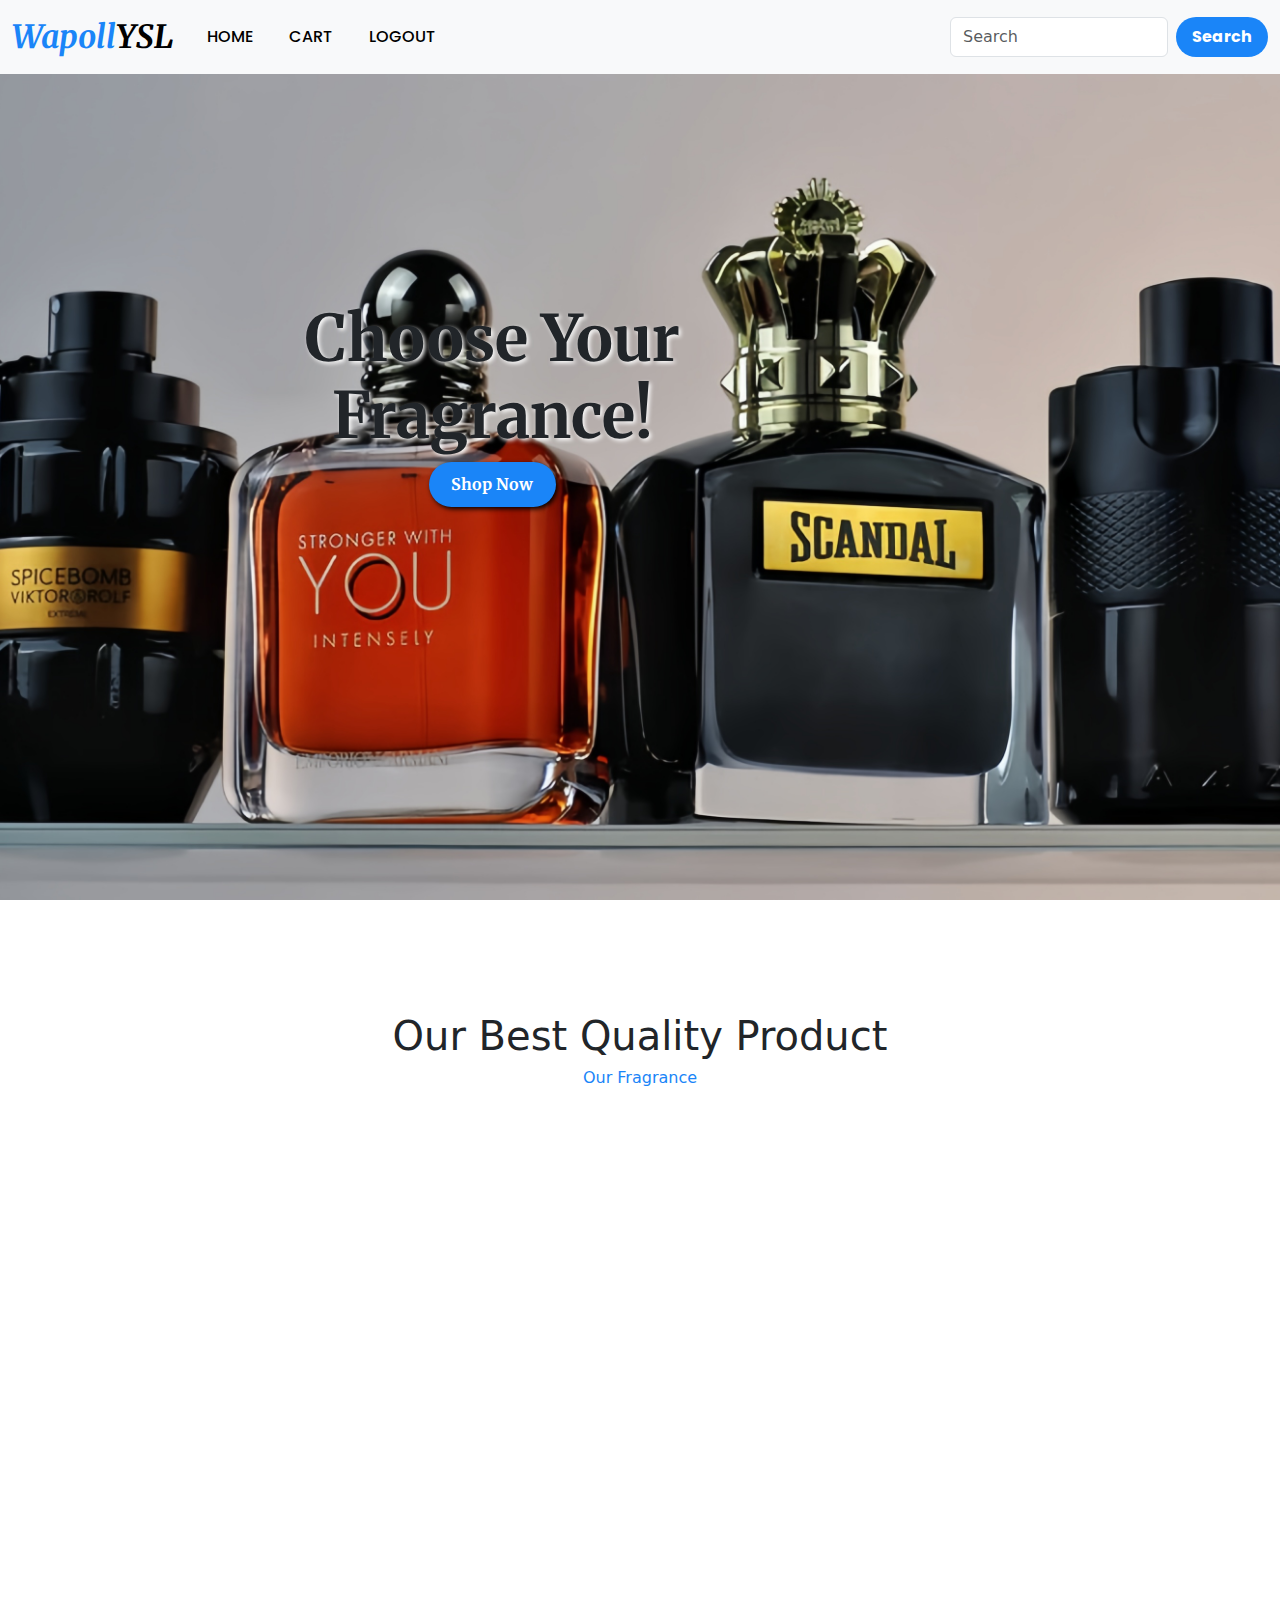
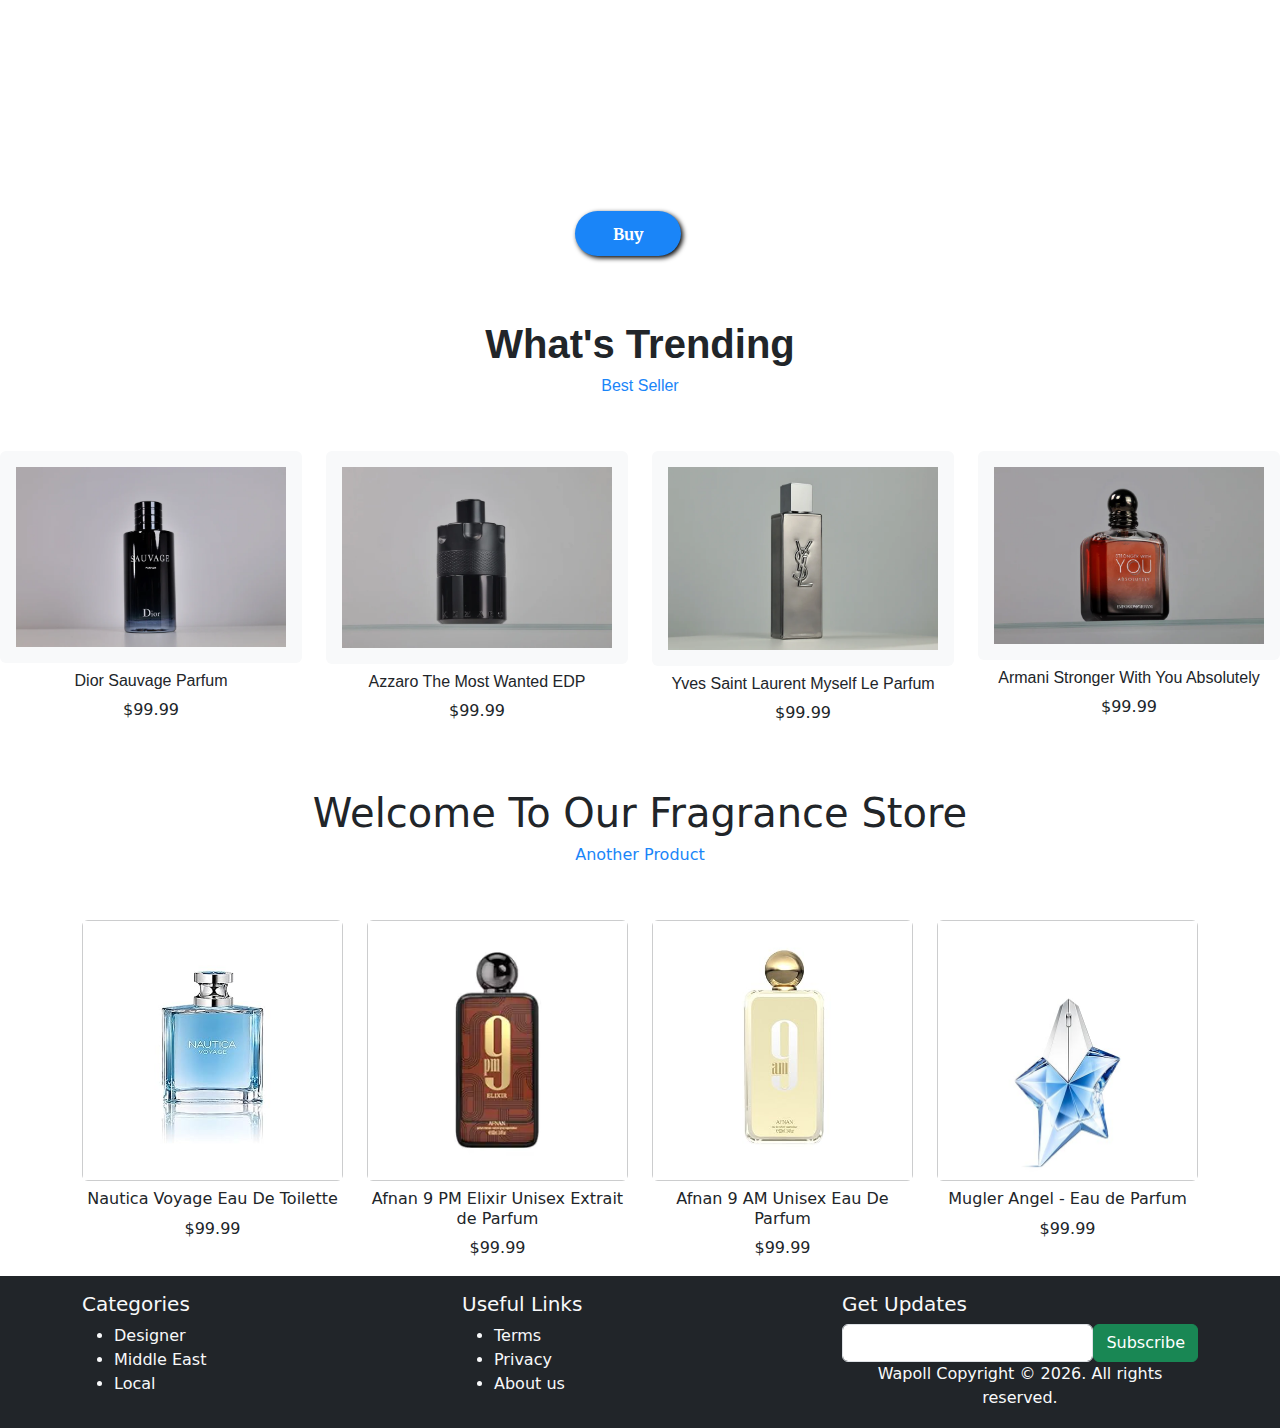
<file: index.html>
<!doctype html>
<html lang="en">
  <head>
    <meta charset="UTF-8" />
    <meta name="viewport" content="width=device-width, initial-scale=1" />
    <title>WapollYSL</title>
    <link
      rel="stylesheet"
      href="https://cdn.jsdelivr.net/npm/bootstrap@5.3.8/dist/css/bootstrap.min.css"
    />
    <link rel="stylesheet" href="stylesheet.css" />
    <link href="https://unpkg.com/aos@2.3.1/dist/aos.css" rel="stylesheet">
  </head>
  <body>
    <!-- navbar -->
    <nav class="navbar navbar-expand-lg bg-body-tertiary">
      <div class="container-fluid">
        <a class="navbar-brand" href="#"><span>Wapoll</span>YSL</a>
        <button
          class="navbar-toggler"
          type="button"
          data-bs-toggle="collapse"
          data-bs-target="#navbarScroll"
          aria-controls="navbarScroll"
          aria-expanded="false"
          aria-label="Toggle navigation"
        >
          <span class="navbar-toggler-icon"></span>
        </button>
        <div class="collapse navbar-collapse" id="navbarScroll">
          <ul
            class="navbar-nav me-auto my-2 my-lg-0 navbar-nav-scroll"
            style="--bs-scroll-height: 100px"
          >
            <li class="nav-item">
              <a class="nav-link active" aria-current="page" href="#">Home</a>
            </li>
            <li class="nav-item">
              <a class="nav-link active" href="checkout.html">Cart</a>
            </li>
            <li class="nav-item">
              <a class="nav-link active" href="login.html">Logout</a>
            </li>
          </ul>
          <form class="d-flex" role="search">
            <input
              class="form-control me-2"
              type="search"
              placeholder="Search"
              aria-label="Search"
            />
            <button class="btn btn0 btn-outline-success" type="submit">
              Search
            </button>
          </form>
        </div>
      </div>
    </nav>

    <!-- hero section -->
    <section class="main" style="background-image: url(IMG/BG.jpeg);">
      <div class="container1">
        <div class="row">
          <div class="col-lg-7 text-hero text-center">
            <h1>Choose Your Fragrance!</h1>
            <button class="btn1">Shop Now</button>
          </div>
        </div>
      </div>
    </section>

    <!-- about produk -->
    <section class="about">
      <div class="container py-3">
        <div class="row py-5"></div>
          <div class="col-lg-8 m-auto text-center">
            <h1>Our Best Quality Product</h1>
            <h6 style="color: rgba(26, 133, 248, 1);">Our Fragrance</h6>
          </div>
          <div class="row mt-5">
            <div class="col-lg-4" data-aos="zoom-in-up">
              <img src="IMG/swy.webp" class="img-fluid mb-3" alt="">
              <h5>Stronger With You Intensely</h5>
              <p>Emporio Armani Stronger With You Intensely by Giorgio Armani is a Oriental Fougere fragrance for men. Emporio Armani Stronger With You Intensely was launched in 2019. Top notes are Pink Pepper, Juniper and Violet; middle notes are Toffee, Cinnamon, Lavender and Sage; base notes are Vanilla, Amber, Tonka Bean and Suede.</p>
            </div>
            <div class="col-lg-4" data-aos="zoom-in-up">
              <img src="IMG/versace-eros-eau-de-toilette-for-men.webp" class="img-fluid mb-3" alt="">
              <h5>Versace Eros Eau de Toilette For Men</h5>
              <p>Eros by Versace is a Aromatic Fougere fragrance for men. Eros was launched in 2012. The nose behind this fragrance is Aurélien Guichard. Top notes are Mint, Green Apple and Lemon; middle notes are Tonka Bean, Ambroxan and Geranium; base notes are Madagascar Vanilla, Virginian Cedar, Atlas Cedar, Vetiver and Oakmoss.</p>
            </div>
            <div class="col-lg-4" data-aos="zoom-in-up">
              <img src="IMG/versace-man-eau-fraiche.webp" class="img-fluid mb-3" alt="">
              <h5>Versace Man Eau Fraiche</h5>
              <p>Versace Man Eau Fraiche by Versace is a Woody Aquatic fragrance for men. Versace Man Eau Fraiche was launched in 2006. The nose behind this fragrance is Olivier Cresp. Top notes are Lemon, Bergamot, Carambola (Star Fruit), Cardamom and Brazilian Rosewood; middle notes are Cedar, Tarragon, Sage and Pepper; base notes are Musk, Woodsy Notes, Saffron, Amber and Sycamore.</p>
            </div>
            <div class="row mt-3">
              <div class="col-lg-6 text-center m-auto">
                <button class="btn1">Buy</button>
              </div>
            </div>
          </div>
      </div>
    </section>
    
    <!-- product -->
    <section class="product">
      <div class="container2">
        <div class="row py-5">
          <div class="col-lg-5 m-auto text-center">
            <h1>What's Trending</h1>
            <h6 style="color: rgba(26, 133, 248, 1)">Best Seller</h6>
          </div>
        </div>
        <div class="row">
          <div class="col-lg-3 text-center">
            <div class="card border-0 bg-light mb-2 card-hover">
              <div class="card-body">
               <img src="IMG/diorsouvage.webp" alt="Dior Sauvage Parfum bottle" class="img-fluid" />
              </div>
           </div>
         <h6>Dior Sauvage Parfum</h6>
        <p>$99.99</p>
      </div>
          <div class="col-lg-3 text-center">
            <div class="card border-0 bg-light mb-2 card-hover">
              <div class="card-body">
                <img src="IMG/azaroedp.webp" alt="" class="img-fluid" />
              </div>
            </div>
            <h6>Azzaro The Most Wanted EDP</h6>
            <p>$99.99</p>
          </div>
          <div class="col-lg-3 text-center">
            <div class="card border-0 bg-light mb-2 card-hover">
              <div class="card-body">
                <img src="IMG/yslmyself.webp" alt="" class="img-fluid" />
              </div>
            </div>
            <h6>Yves Saint Laurent Myself Le Parfum</h6>
            <p>$99.99</p>
          </div>
          <div class="col-lg-3 text-center">
            <div class="card border-0 bg-light mb-2 card-hover card-hover">
              <div class="card-body">
                <img src="IMG/strongerwtyouabsolute.webp" alt="" class="img-fluid" />
              </div>
            </div>
            <h6>Armani Stronger With You Absolutely</h6>
            <p>$99.99</p>
          </div>
        </div>
      </div>
    </section>


    <!-- shop -->
     <section class="shop">
      <div class="container">
        <div class="row py-5">
          <div class="col-lg-8 m-auto text-center">
            <h1>Welcome To Our Fragrance Store</h1>
            <h6 style="color: rgba(26, 133, 248, 1)">Another Product</h6>
          </div>
        </div>
        <div class="row">
          <div class="col-lg-3 text-center">
            <div class="card borderr-0 bg-light mb-2">
              <div class="body">
                <img src="IMG/nauticavyage.jpg" class="img-fluid" alt="">
              </div>
            </div>
            <h6>Nautica Voyage Eau De Toilette</h6>
            <p>$99.99</p>
          </div>
          <div class="col-lg-3 text-center">
            <div class="card borderr-0 bg-light mb-2">
              <div class="body">
                <img src="IMG/9 pm.webp" class="img-fluid" alt="">
              </div>
            </div>
            <h6>Afnan 9 PM Elixir Unisex Extrait de Parfum</h6>
            <p>$99.99</p>
          </div>
          <div class="col-lg-3 text-center">
            <div class="card borderr-0 bg-light mb-2">
              <div class="body">
                <img src="IMG/9 pm ijo.jpg" class="img-fluid" alt="">
              </div>
            </div>
            <h6>Afnan 9 AM Unisex Eau De Parfum</h6>
            <p>$99.99</p>
          </div>
          <div class="col-lg-3 text-center">
            <div class="card borderr-0 bg-light mb-2">
              <div class="body">
                <img src="IMG/mugler.jpg" class="img-fluid" alt="">
              </div>
            </div>
            <h6>Mugler Angel - Eau de Parfum</h6>
            <p>$99.99</p>
          </div>
        </div>
      </div>
     </section>

     <!-- footer -->
      <div class="footer mt-auto bg-dark text-light">
        <div class="container py-3">
            <div class="row d-flex footer-items">
                <div class="col-lg-4">
                    <h5>Categories</h5>
                    <ul>
                        <li>Designer</li>
                        <li>Middle East</li>
                        <li>Local</li>
                    </ul>
                </div>
                <div class="col-lg-4">
                    <h5>Useful Links</h5>
                    <ul>
                        <li>Terms</li>
                        <li>Privacy</li>
                        <li>About us</li>
                    </ul>
                </div>
                <div class="col-lg-4">
                    <h5>Get Updates</h5>
                    <div class="d-flex subscribe">
                        <input type="text" class="form-control">
                        <button class="btn btn-success">Subscribe</button>
                    </div>
                    <div class="row text-center">
                        <span>Wapoll Copyright © 2026. All rights reserved.</span>
                    </div>
                </div>

            </div>

    <script src="https://cdn.jsdelivr.net/npm/bootstrap@5.3.8/dist/js/bootstrap.bundle.min.js"></script>
        <script src="https://unpkg.com/aos@next/dist/aos.js"></script>
    <script>
      AOS.init();
    </script>
  </body>
</html>
</file>
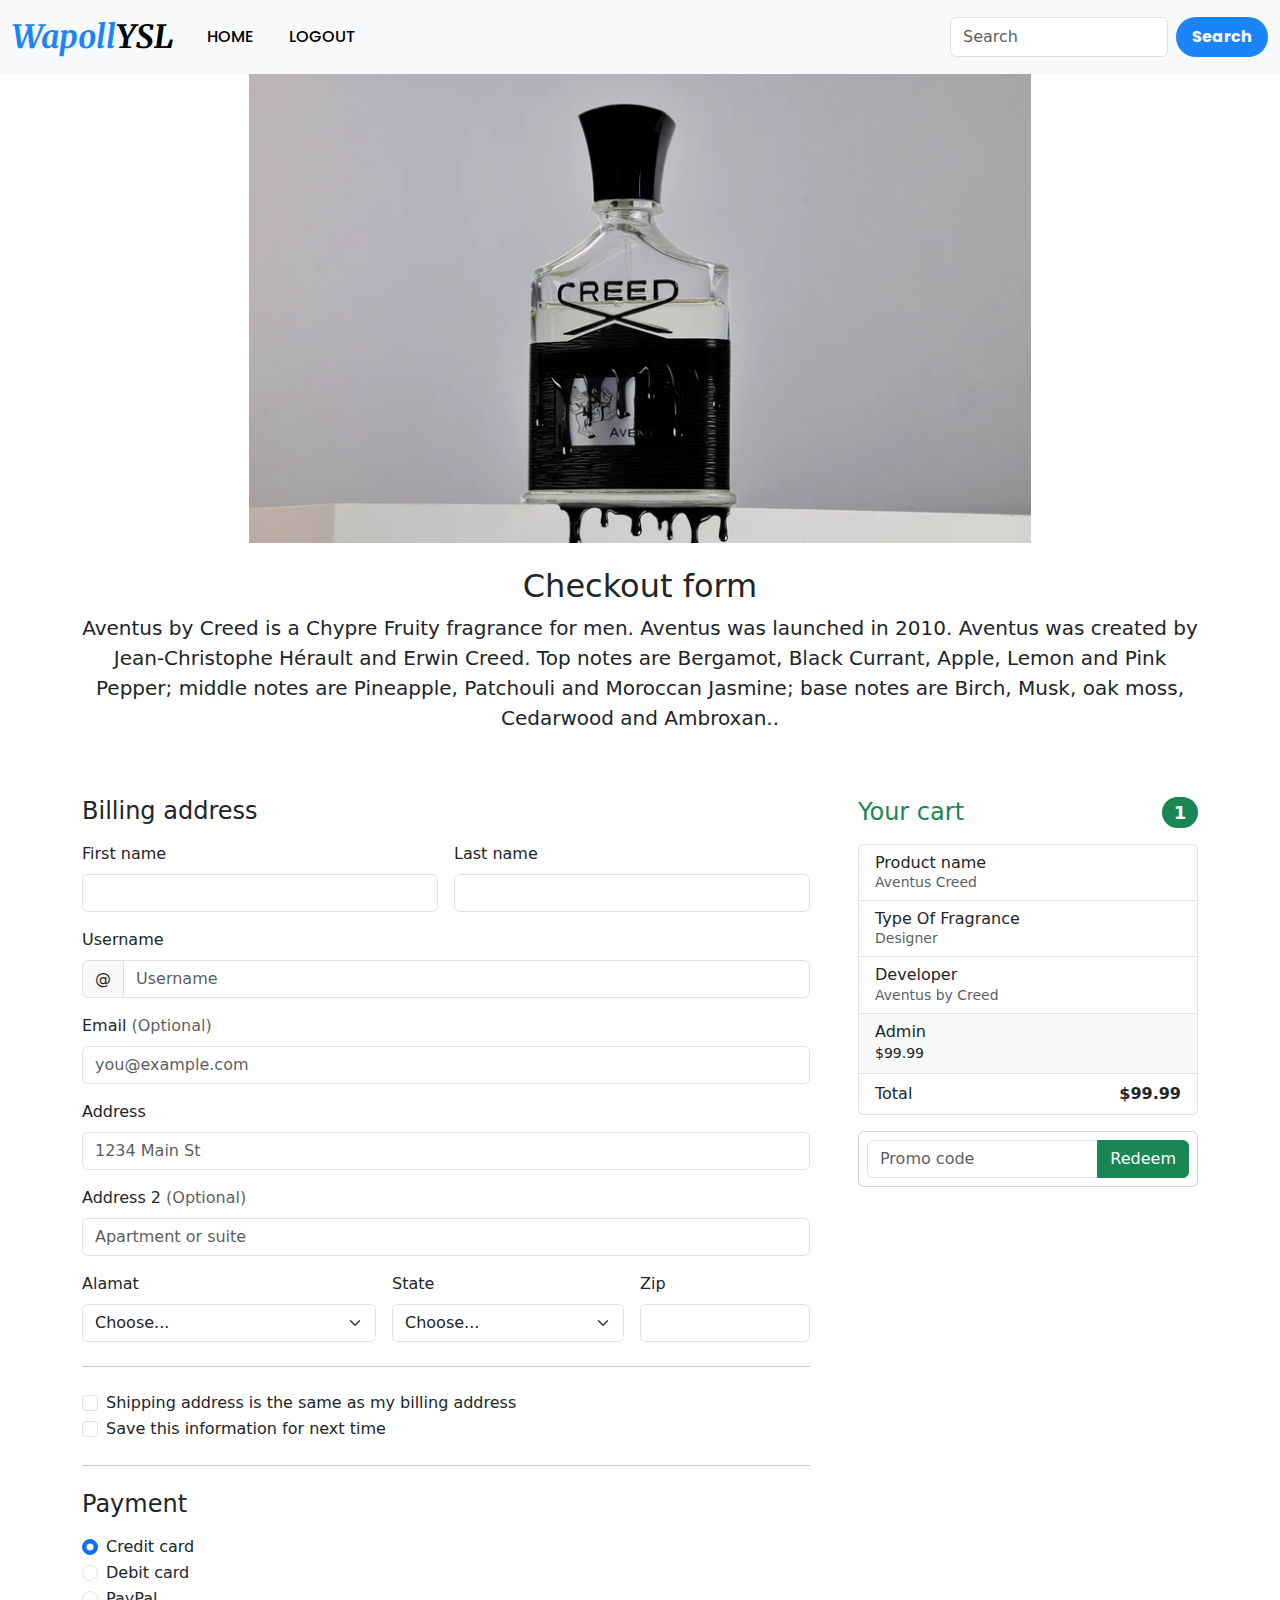
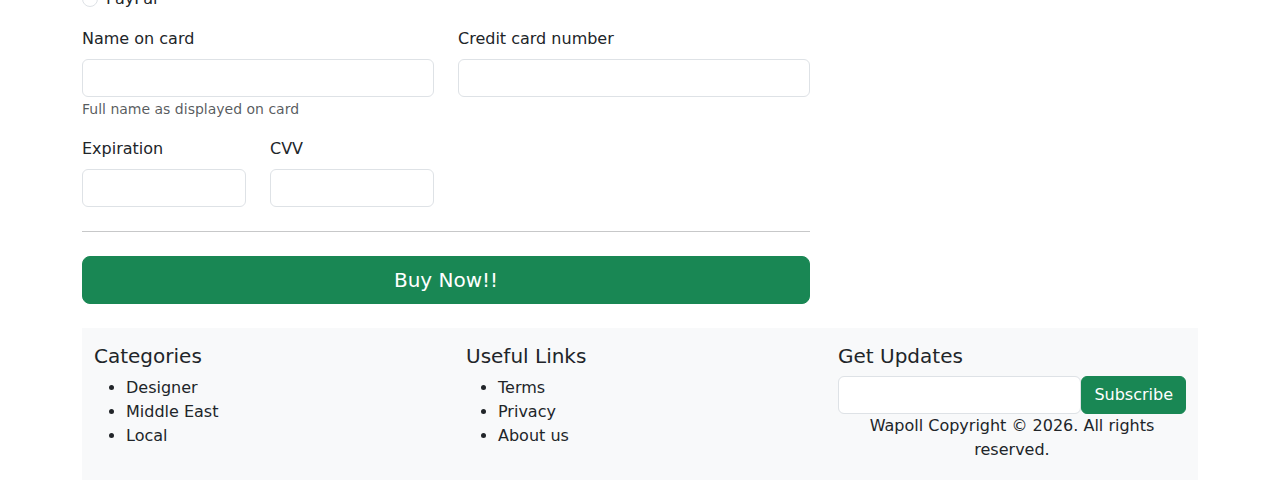
<file: checkout.html>
<!doctype html>
<html lang="en">
  <head>
    <meta charset="UTF-8" />
    <meta name="viewport" content="width=device-width, initial-scale=1" />
    <title>WapollYSL</title>
    <link
      rel="stylesheet"
      href="https://cdn.jsdelivr.net/npm/bootstrap@5.3.8/dist/css/bootstrap.min.css"
    />
    <link rel="stylesheet" href="/stylesheet.css" />
  </head>

  <nav class="navbar navbar-expand-lg bg-body-tertiary">
      <div class="container-fluid">
        <a class="navbar-brand" href="#"><span>Wapoll</span>YSL</a>
        <button
          class="navbar-toggler"
          type="button"
          data-bs-toggle="collapse"
          data-bs-target="#navbarScroll"
          aria-controls="navbarScroll"
          aria-expanded="false"
          aria-label="Toggle navigation"
        >
          <span class="navbar-toggler-icon"></span>
        </button>
        <div class="collapse navbar-collapse" id="navbarScroll">
          <ul
            class="navbar-nav me-auto my-2 my-lg-0 navbar-nav-scroll"
            style="--bs-scroll-height: 100px"
          >
            <li class="nav-item">
              <a class="nav-link active" aria-current="page" href="index.html">Home</a>
            <li class="nav-item">
              <a class="nav-link active" href="login.html">Logout</a>
            </li>
          </ul>
          <form class="d-flex" role="search">
            <input
              class="form-control me-2"
              type="search"
              placeholder="Search"
              aria-label="Search"
            />
            <button class="btn btn0 btn-outline-success" type="submit">
              Search
            </button>
          </form>
        </div>
      </div>
    </nav>

<div class="container">
            <main>
                <div class="py-5 text-center">
                    <img class="d-block mx-auto mb-4" src="IMG/creadaventus.webp" alt="" width="70%">
                    <h2 >Checkout form</h2>
                    <p class="lead" >Aventus by Creed is a Chypre Fruity fragrance for men. Aventus was launched in 2010. Aventus was created by Jean-Christophe Hérault and Erwin Creed. Top notes are Bergamot, Black Currant, Apple, Lemon and Pink Pepper; middle notes are Pineapple, Patchouli and Moroccan Jasmine; base notes are Birch, Musk, oak moss, Cedarwood and Ambroxan..</p>
                </div>

                <div class="row g-5">
                    <div class="col-md-5 col-lg-4 order-md-last">
                        <h4 class="d-flex justify-content-between align-items-center mb-3">
                            <span class="text-success">Your cart</span>
                            <span class="badge bg-success rounded-pill">1</span>
                        </h4>
                        <ul class="list-group mb-3">
                            <li class="list-group-item d-flex justify-content-between lh-sm">
                                <div>
                                    <h6 class="my-0">Product name</h6>
                                    <small class="text-muted">Aventus Creed</small>
                                </div>
                                <span class="text-muted"></span>
                            </li>
                            <li class="list-group-item d-flex justify-content-between lh-sm">
                                <div>
                                    <h6 class="my-0">Type Of Fragrance</h6>
                                    <small class="text-muted">Designer</small>
                                </div>
                                <span class="text-muted"></span>
                            </li>
                            <li class="list-group-item d-flex justify-content-between lh-sm">
                                <div>
                                    <h6 class="my-0">Developer</h6>
                                    <small class="text-muted">Aventus by Creed</small>
                                </div>
                                <span class="text-muted"></span>
                            </li>
                            <li class="list-group-item d-flex justify-content-between bg-light">
                                <div class="text-dark">
                                    <h6 class="my-0">Admin</h6>
                                    <small>$99.99</small>
                                </div>
                                <span class="text-white"></span>
                            </li>
                            <li class="list-group-item d-flex justify-content-between">
                                <span>Total </span>
                                <strong>$99.99</strong>
                            </li>
                        </ul>

                        <form class="card p-2">
                            <div class="input-group">
                                <input type="text" class="form-control" placeholder="Promo code">
                                <button type="submit" class="btn btn-success">Redeem</button>
                            </div>
                        </form>
                    </div>
                    <div class="col-md-7 col-lg-8 ">
                        <h4 class="mb-3">Billing address</h4>
                        <form class="needs-validation" novalidate="">
                            <div class="row g-3">
                                <div class="col-sm-6">
                                    <label for="firstName" class="form-label">First name</label>
                                    <input type="text" class="form-control" id="firstName" placeholder="" value=""
                                        required="">
                                    <div class="invalid-feedback">
                                        Valid first name is required.
                                    </div>
                                </div>

                                <div class="col-sm-6">
                                    <label for="lastName" class="form-label">Last name</label>
                                    <input type="text" class="form-control" id="lastName" placeholder="" value=""
                                        required="">
                                    <div class="invalid-feedback">
                                        Valid last name is required.
                                    </div>
                                </div>

                                <div class="col-12">
                                    <label for="username" class="form-label">Username</label>
                                    <div class="input-group has-validation">
                                        <span class="input-group-text">@</span>
                                        <input type="text" class="form-control" id="username" placeholder="Username"
                                            required="">
                                        <div class="invalid-feedback">
                                            Your username is required.
                                        </div>
                                    </div>
                                </div>

                                <div class="col-12">
                                    <label for="email" class="form-label">Email <span
                                            class="text-muted">(Optional)</span></label>
                                    <input type="email" class="form-control" id="email" placeholder="you@example.com">
                                    <div class="invalid-feedback">
                                        Please enter a valid email address for shipping updates.
                                    </div>
                                </div>

                                <div class="col-12">
                                    <label for="address" class="form-label">Address</label>
                                    <input type="text" class="form-control" id="address" placeholder="1234 Main St"
                                        required="">
                                    <div class="invalid-feedback">
                                        Please enter your shipping address.
                                    </div>
                                </div>

                                <div class="col-12">
                                    <label for="address2" class="form-label">Address 2 <span
                                            class="text-muted">(Optional)</span></label>
                                    <input type="text" class="form-control" id="address2"
                                        placeholder="Apartment or suite">
                                </div>

                                <div class="col-md-5">
                                    <label for="country" class="form-label">Alamat</label>
                                    <select class="form-select" id="country" required="">
                                        <option value="">Choose...</option>
                                        <option>America</option>
                                        <option>Indonesia</option>
                                        <option>Malaysia</option>
                                    </select>
                                    <div class="invalid-feedback">
                                        Please select a valid country.
                                    </div>
                                </div>

                                <div class="col-md-4">
                                    <label for="state" class="form-label">State</label>
                                    <select class="form-select" id="state" required="">
                                        <option value="">Choose...</option>
                                        <option>Blimbing</option>
                                        <option>California</option>
                                        <option>Suhat</option>
                                    </select>
                                    <div class="invalid-feedback">
                                        Please provide a valid state.
                                    </div>
                                </div>

                                <div class="col-md-3">
                                    <label for="zip" class="form-label">Zip</label>
                                    <input type="text" class="form-control" id="zip" placeholder="" required="">
                                    <div class="invalid-feedback">
                                        Zip code required.
                                    </div>
                                </div>
                            </div>

                            <hr class="my-4">

                            <div class="form-check">
                                <input type="checkbox" class="form-check-input" id="same-address">
                                <label class="form-check-label" for="same-address">Shipping address is the same as my
                                    billing address</label>
                            </div>

                            <div class="form-check">
                                <input type="checkbox" class="form-check-input" id="save-info">
                                <label class="form-check-label" for="save-info">Save this information for next
                                    time</label>
                            </div>

                            <hr class="my-4">

                            <h4 class="mb-3">Payment</h4>

                            <div class="my-3">
                                <div class="form-check">
                                    <input id="credit" name="paymentMethod" type="radio" class="form-check-input"
                                        checked="" required="">
                                    <label class="form-check-label" for="credit">Credit card</label>
                                </div>
                                <div class="form-check">
                                    <input id="debit" name="paymentMethod" type="radio" class="form-check-input"
                                        required="">
                                    <label class="form-check-label" for="debit">Debit card</label>
                                </div>
                                <div class="form-check">
                                    <input id="paypal" name="paymentMethod" type="radio" class="form-check-input"
                                        required="">
                                    <label class="form-check-label" for="paypal">PayPal</label>
                                </div>
                            </div>

                            <div class="row gy-3">
                                <div class="col-md-6">
                                    <label for="cc-name" class="form-label">Name on card</label>
                                    <input type="text" class="form-control" id="cc-name" placeholder="" required="">
                                    <small class="text-muted">Full name as displayed on card</small>
                                    <div class="invalid-feedback">
                                        Name on card is required
                                    </div>
                                </div>

                                <div class="col-md-6">
                                    <label for="cc-number" class="form-label">Credit card number</label>
                                    <input type="text" class="form-control" id="cc-number" placeholder="" required="">
                                    <div class="invalid-feedback">
                                        Credit card number is required
                                    </div>
                                </div>

                                <div class="col-md-3">
                                    <label for="cc-expiration" class="form-label">Expiration</label>
                                    <input type="text" class="form-control" id="cc-expiration" placeholder=""
                                        required="">
                                    <div class="invalid-feedback">
                                        Expiration date required
                                    </div>
                                </div>

                                <div class="col-md-3">
                                    <label for="cc-cvv" class="form-label">CVV</label>
                                    <input type="text" class="form-control" id="cc-cvv" placeholder="" required="">
                                    <div class="invalid-feedback">
                                        Security code required
                                    </div>
                                </div>
                            </div>

                            <hr class="my-4">

                            <a href="succesful.html">
                                <button class="btn btn-success text-center w-100 btn btn-lg" type="button">Buy
                                    Now!!</button>
                            </a>
                        </form>
                    </div>
                </div>
            </main>
            <br>

            <!-- footer -->
      <div class="footer mt-auto bg-light text-dark">
        <div class="container py-3">
            <div class="row d-flex footer-items">
                <div class="col-lg-4">
                    <h5>Categories</h5>
                    <ul>
                        <li>Designer</li>
                        <li>Middle East</li>
                        <li>Local</li>
                    </ul>
                </div>
                <div class="col-lg-4">
                    <h5>Useful Links</h5>
                    <ul>
                        <li>Terms</li>
                        <li>Privacy</li>
                        <li>About us</li>
                    </ul>
                </div>
                <div class="col-lg-4">
                    <h5>Get Updates</h5>
                    <div class="d-flex subscribe">
                        <input type="text" class="form-control">
                        <button class="btn btn-success">Subscribe</button>
                    </div>
                    <div class="row text-center">
                        <span>Wapoll Copyright © 2026. All rights reserved.</span>
                    </div>
                </div>

                    </div>
</file>
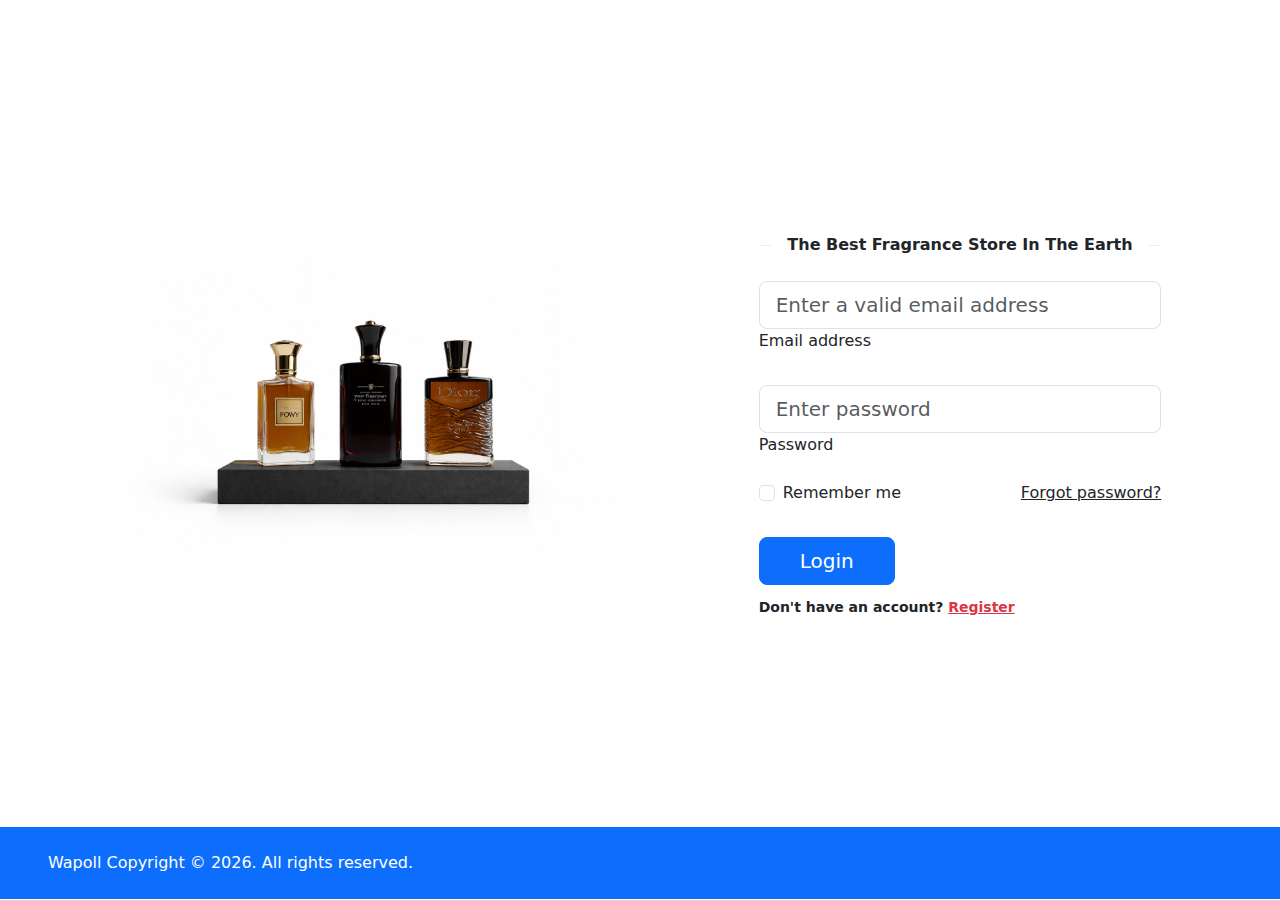
<file: login.html>
<!doctype html>
<html lang="en">
  <head>
    <meta charset="UTF-8" />
    <meta name="viewport" content="width=device-width, initial-scale=1" />
    <title>Login - WapollYSL</title>
    <link
      rel="stylesheet"
      href="https://cdn.jsdelivr.net/npm/bootstrap@5.3.8/dist/css/bootstrap.min.css"
    />
    <link rel="stylesheet" href="/stylesheet.css" />
  </head>
  <body>
    <section class="vh-100">
      <div class="container-fluid h-custom">
        <div class="row d-flex justify-content-center align-items-center h-100">
          <div class="col-md-9 col-lg-6 col-xl-5">
            <img src="IMG/ChatGPT Image Jan 29, 2026, 10_39_04 AM.png"
              class="img-fluid" alt="Sample image">
          </div>
          <div class="col-md-8 col-lg-6 col-xl-4 offset-xl-1">
            <form action="index.html" method="get">
              <div class="d-flex flex-row align-items-center justify-content-center justify-content-lg-start">
              </div>

              <div class="divider d-flex align-items-center my-4">
                <p class="text-center fw-bold mx-3 mb-0">The Best Fragrance Store In The Earth</p>
              </div>

              <!-- Email input -->
              <div class="form-outline mb-4">
                <input type="email" id="form3Example3" class="form-control form-control-lg"
                  placeholder="Enter a valid email address" />
                <label class="form-label" for="form3Example3">Email address</label>
              </div>

              <!-- Password input -->
              <div class="form-outline mb-3">
                <input type="password" id="form3Example4" class="form-control form-control-lg"
                  placeholder="Enter password" />
                <label class="form-label" for="form3Example4">Password</label>
              </div>

              <div class="d-flex justify-content-between align-items-center">
                <!-- Checkbox -->
                <div class="form-check mb-0">
                  <input class="form-check-input me-2" type="checkbox" value="" id="form2Example3" />
                  <label class="form-check-label" for="form2Example3">
                    Remember me
                  </label>
                </div>
                <a href="#!" class="text-body">Forgot password?</a>
              </div>

              <div class="text-center text-lg-start mt-4 pt-2">
                <button type="submit" class="btn btn-primary btn-lg"
                  style="padding-left: 2.5rem; padding-right: 2.5rem;">Login</button>
                <p class="small fw-bold mt-2 pt-1 mb-0">Don't have an account? <a href="#!"
                    class="link-danger">Register</a></p>
              </div>
            </form>
          </div>
        </div>
      </div>
      <div
        class="d-flex flex-column flex-md-row text-center text-md-start justify-content-between py-4 px-4 px-xl-5 bg-primary">
        <!-- Copyright -->
        <div class="text-white mb-3 mb-md-0">
          Wapoll Copyright © 2026. All rights reserved.
        </div>
        <!-- Copyright -->

        <!-- Right -->
        <div>
          <a href="#!" class="text-white me-4">
            <i class="fab fa-facebook-f"></i>
          </a>
          <a href="#!" class="text-white me-4">
            <i class="fab fa-twitter"></i>
          </a>
          <a href="#!" class="text-white me-4">
            <i class="fab fa-google"></i>
          </a>
          <a href="#!" class="text-white">
            <i class="fab fa-linkedin-in"></i>
          </a>
        </div>
        <!-- Right -->
      </div>
    </section>
  </body>
</html>
</file>
<file: stylesheet.css>
@import url("https://fonts.googleapis.com/css2?family=Merriweather:ital,opsz,wght@0,18..144,300..900;1,18..144,300..900&family=Poppins:ital,wght@0,100;0,300;0,400;0,700;1,700&display=swap");
@import url("https://fonts.googleapis.com/css2?family=Merriweather:ital,opsz,wght@0,18..144,300..900;1,18..144,300..900&family=Poppins:ital,wght@0,100;0,300;0,400;0,700;1,700&display=swap");

* {
  padding: 0;
  margin: 0;
  box-sizing: border-box;
}

.navbar {
  position: fixed;
  background-color: #ffff;
  width: 100%;
  top: 0;
  left: 0;
  right: 0;
  z-index: 10;
}

.navbar-brand {
  font-size: 2rem;
  color: black;
  font-family: "Merriweather", sans-serif;
  font-weight: 700;
  font-style: italic;
}

.navbar-brand > span {
  color: rgba(26, 133, 248, 1);
}

.nav-link {
  margin-right: 10px;
  margin-left: 10px;
  color: black;
  text-transform: uppercase;
  font-family: "Poppins", sans-serif;
  font-weight: 500;
}

.search {
  font-family: "Poppins", sans-serif;
  font-weight: 600;
  height: 40px;
  width: 80%;
  margin-right: -35px;
  border-radius: 60px;
  outline: none;
  border: 2px solid rgba(26, 133, 248, 1);
}

.btn0 {
  font-family: "Poppins", sans-serif;
  font-weight: 600;
  height: 40px;
  width: 40%;
  outline: none;
  border: none;
  border-radius: 60px;
  background-color: rgba(26, 133, 248, 1);
  color: #ffff;
  font-weight: 700;
}

.main {
  background: url(IMG/BG.jpeg);
  background-repeat: no-repeat;
  background-size: cover;
  height: 100vh;
  background-position: center;
  width: 100%;
}
.container1 {
  padding-top: 300px;
  padding-left: 175px;
}

.main h1 {
  font-size: 4rem;
  font-family: "Merriweather", sans-serif;
  font-weight: 700;
  text-shadow: 2px 2px 4px #ffff;
}

.btn1 {
  height: 45px;
  width: 20%;
  border: none;
  outline: none;
  border-radius: 60px;
  background-color: rgba(26, 133, 248, 1);
  font-family: "Merriweather", sans-serif;
  font-weight: 700;
  color: #ffff;
  box-shadow: 2px 2px 5px black;
}

.gambar1 {
  width: 150px;
   height: 150px;
  object-fit: cover;
  border-radius: 10px;
  transition: transform 0.3s ease;
}

.cp-gambar1 {
  font-family: "Kanit", sans-serif;
  font-weight: 500;
}

.container2 h1 {
  font-family: "Kanit", sans-serif;
  font-weight: 700;
}

.container2 h6 {
  font-family: "Kanit", sans-serif;
  font-weight: 300;
}

.card-hover:hover {
  transform: scale(1.02); /* Zoom sedikit */
  box-shadow: 0px 0px 25px 6px rgba(0, 0, 0, 0.6);
}

/* login */
.divider:after,
.divider:before {
content: "";
flex: 1;
height: 1px;
background: #eee;
}
.h-custom {
height: calc(100% - 73px);
}
@media (max-width: 450px) {
.h-custom {
height: 100%;
}
}

.btn-floating {
  margin: 0 5px; /* Jarak antar tombol */
  border-radius: 50%; /* Bentuk bulat */
}
.d-flex .btn-floating {
  display: inline-block; /* Pastikan tombol sejajar */
}

/* cart */
.btn-redeem {
  background-color: rgba(26, 133, 248, 1);
  color: white;
  border: none;
}

.btn-redeem:hover {
  background-color: #0b5ed7;
}
</file>
